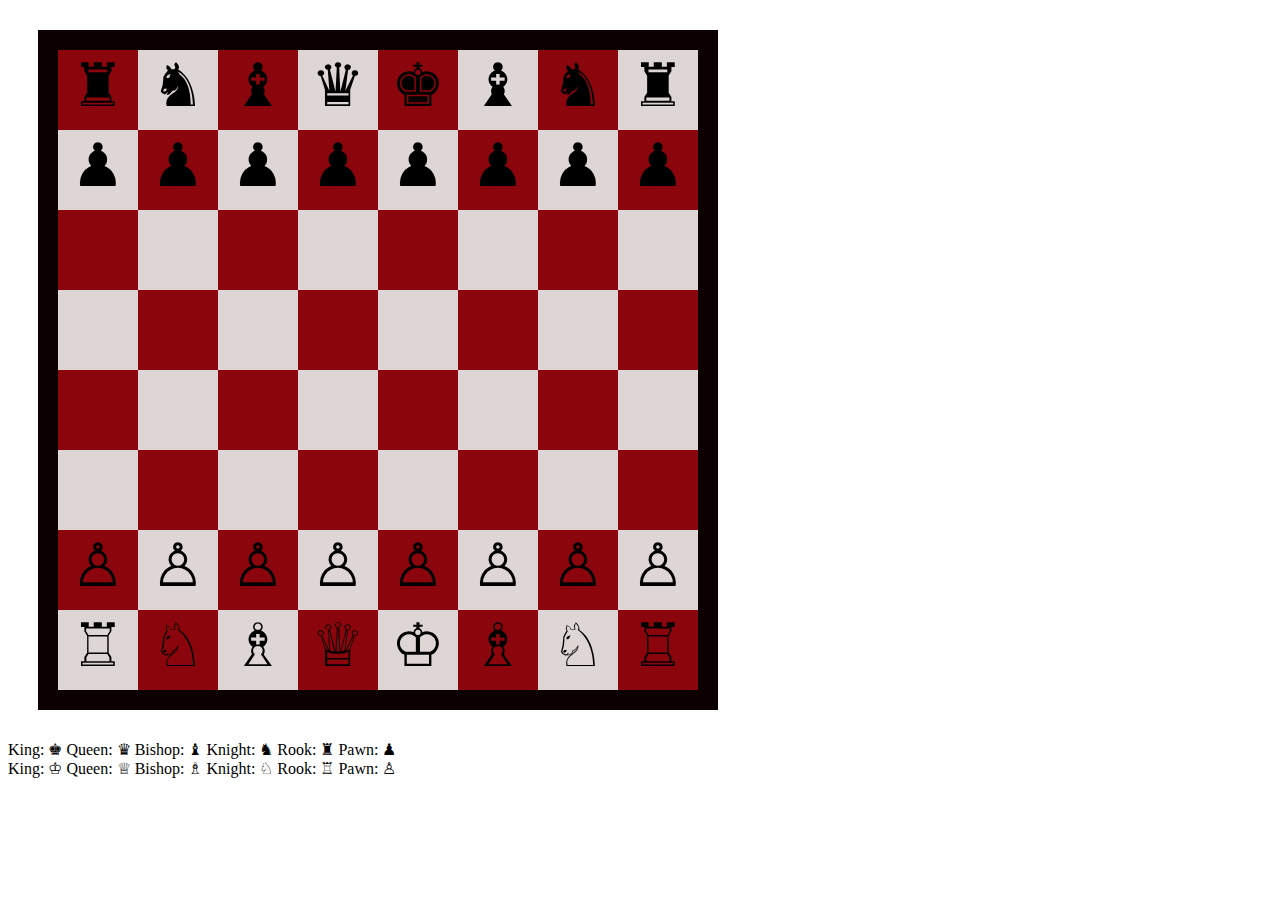
<file: 2222/chesssboard.html>
<!DOCTYPE html>
<!-- saved from url=(0048)http://127.0.0.1:5500/chessBoard/chessboard.html -->
<html lang="en"><head><meta http-equiv="Content-Type" content="text/html; charset=UTF-8">
    
    <meta http-equiv="X-UA-Compatible" content="IE=edge">
    <meta name="viewport" content="width=device-width, initial-scale=1.0">
    <link rel="stylesheet" href="./chesssboard_files/chessboard.css">
    <title>Document</title>
</head>
<body>
    <div class="border-spec"></div>
    <div class="chessboard"> 
      <span class="white">♜</span>
      <span class="black">♞</span>
      <span class="white">♝</span>
      <span class="black">♛</span>
      <span class="white">♚</span>
      <span class="black">♝</span>
      <span class="white">♞</span>
      <span class="black">♜</span>
    <!-- blackpawns -->
      <span class="black">♟</span>
      <span class="white">♟</span>
      <span class="black">♟</span>
      <span class="white">♟</span>
      <span class="black">♟</span>
      <span class="white">♟</span>
      <span class="black">♟</span>
      <span class="white">♟</span>
    <!-- empty -->
      <span class="white"></span>
      <span class="black"></span>
      <span class="white"></span>
      <span class="black"></span>
      <span class="white"></span>
      <span class="black"></span>
      <span class="white"></span>
      <span class="black"></span>
      <span class="black"></span>
      <span class="white"></span>
      <span class="black"></span>
      <span class="white"></span>
      <span class="black"></span>
      <span class="white"></span>
      <span class="black"></span>
      <span class="white"></span>
      <span class="white"></span>
      <span class="black"></span>
      <span class="white"></span>
      <span class="black"></span>
      <span class="white"></span>
      <span class="black"></span>
      <span class="white"></span>
      <span class="black"></span>
      <span class="black"></span>
      <span class="white"></span>
      <span class="black"></span>
      <span class="white"></span>
      <span class="black"></span>
      <span class="white"></span>
      <span class="black"></span>
      <span class="white"></span>
    <!-- white pawns -->
      <span class="white">♙</span>
      <span class="black">♙</span>
      <span class="white">♙</span>
      <span class="black">♙</span>
      <span class="white">♙</span>
      <span class="black">♙</span>
      <span class="white">♙</span>
      <span class="black">♙</span>
      <!-- whitepieces -->
      <span class="black">♖</span>
      <span class="white">♘</span>
      <span class="black">♗</span>
      <span class="white">♕</span>
      <span class="black">♔</span>
      <span class="white">♗</span>
      <span class="black">♘</span>
      <span class="white">♖</span>
    </div>
    <div>
        <!-- black pieces -->
        <span class="piece">King: ♚</span>
        <span class="piece">Queen: ♛</span>
        <span class="piece">Bishop: ♝</span>
        <span class="piece">Knight: ♞</span>
        <span class="piece">Rook: ♜</span>
        <span class="piece">Pawn: ♟</span>
      </div>   
      <div>
        <!-- white pieces -->
        <span class="piece">King: ♔</span>
        <span class="piece">Queen: ♕</span>
        <span class="piece">Bishop: ♗</span>
        <span class="piece">Knight: ♘</span>
        <span class="piece">Rook: ♖</span>
        <span class="piece">Pawn: ♙</span>
      </div>
   
<!-- Code injected by live-server -->
<script>
	// <![CDATA[  <-- For SVG support
	if ('WebSocket' in window) {
		(function () {
			function refreshCSS() {
				var sheets = [].slice.call(document.getElementsByTagName("link"));
				var head = document.getElementsByTagName("head")[0];
				for (var i = 0; i < sheets.length; ++i) {
					var elem = sheets[i];
					var parent = elem.parentElement || head;
					parent.removeChild(elem);
					var rel = elem.rel;
					if (elem.href && typeof rel != "string" || rel.length == 0 || rel.toLowerCase() == "stylesheet") {
						var url = elem.href.replace(/(&|\?)_cacheOverride=\d+/, '');
						elem.href = url + (url.indexOf('?') >= 0 ? '&' : '?') + '_cacheOverride=' + (new Date().valueOf());
					}
					parent.appendChild(elem);
				}
			}
			var protocol = window.location.protocol === 'http:' ? 'ws://' : 'wss://';
			var address = protocol + window.location.host + window.location.pathname + '/ws';
			var socket = new WebSocket(address);
			socket.onmessage = function (msg) {
				if (msg.data == 'reload') window.location.reload();
				else if (msg.data == 'refreshcss') refreshCSS();
			};
			if (sessionStorage && !sessionStorage.getItem('IsThisFirstTime_Log_From_LiveServer')) {
				console.log('Live reload enabled.');
				sessionStorage.setItem('IsThisFirstTime_Log_From_LiveServer', true);
			}
		})();
	}
	else {
		console.error('Upgrade your browser. This Browser is NOT supported WebSocket for Live-Reloading.');
	}
	// ]]>
</script>

</body></html>
</file>
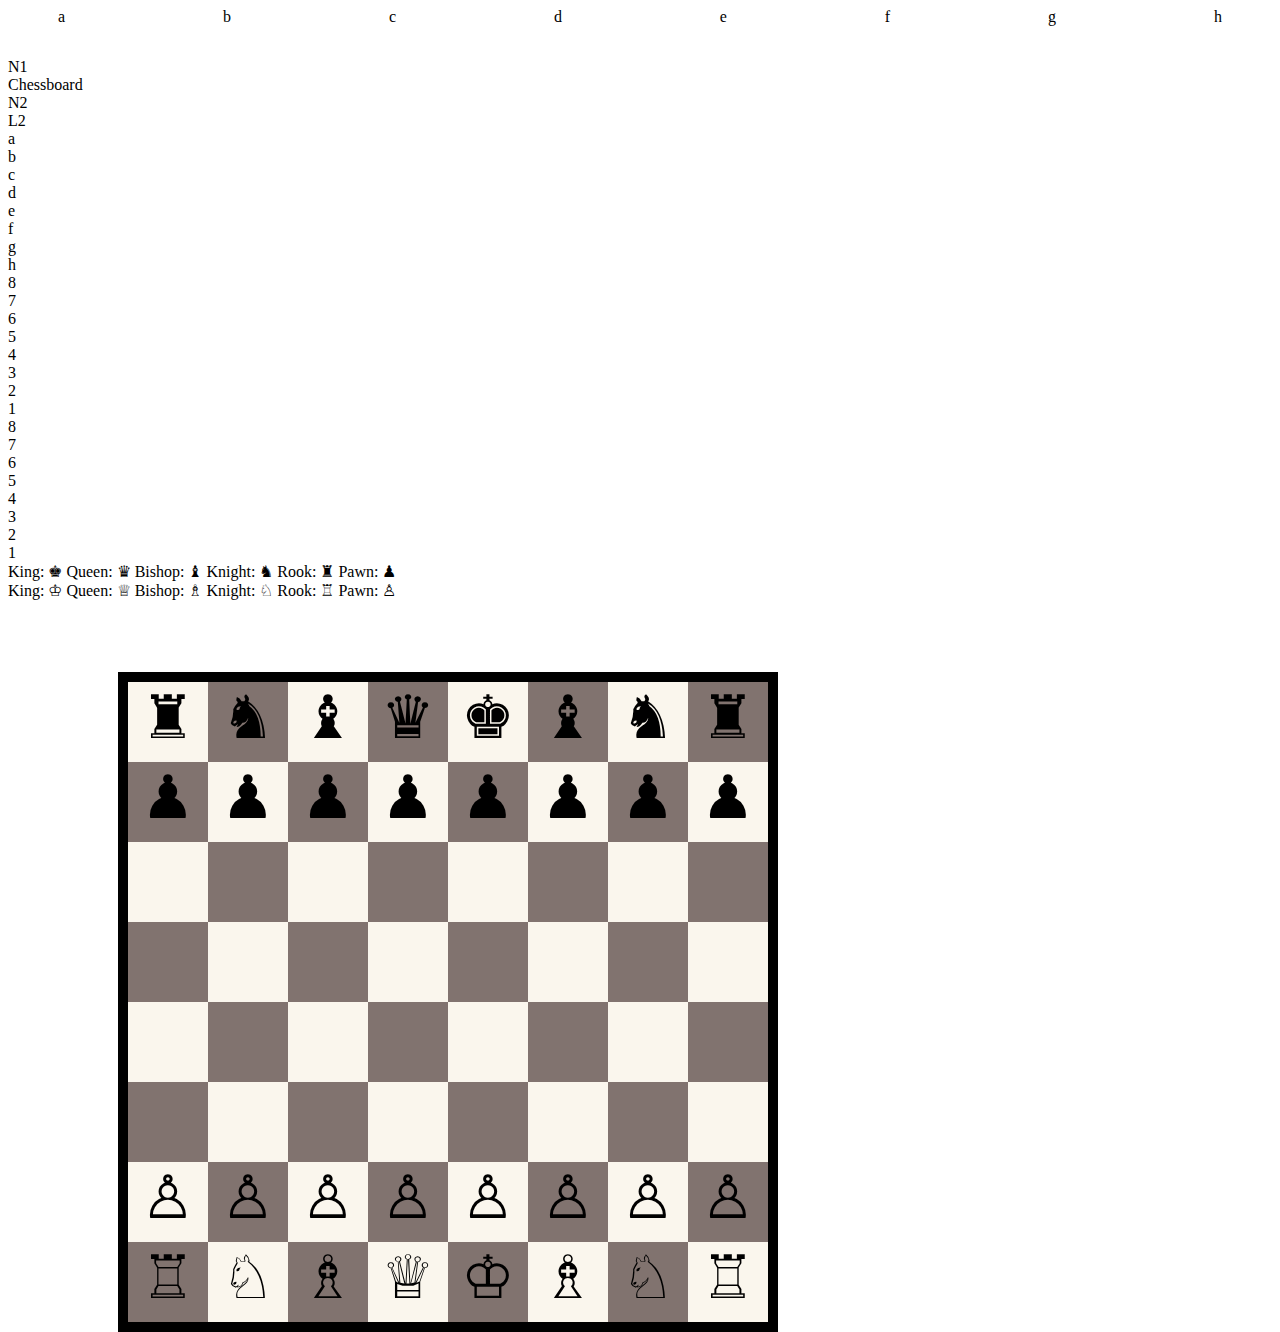
<file: chessBoard/chessboard.html>
<!DOCTYPE html>
<html lang="en">

<head>
  <meta charset="UTF-8">
  <meta http-equiv="X-UA-Compatible" content="IE=edge">
  <meta name="viewport" content="width=device-width, initial-scale=1.0">
  <link rel="stylesheet" href="chessboard.css">
  <title>Document</title>
</head>

<body>

  <div>
    <div class="L">
      <div class="letters">a</div>
      <div class="letters">b</div>
      <div class="letters">c</div>
      <div class="letters">d</div>
      <div class="letters">e</div>
      <div class="letters">f</div>
      <div class="letters">g</div>
      <div class="letters">h</div>
    </div><!-- flex, space-betweem. height: 50px; padding: 0px 50px; -->
    
    <div> <!-- flex -->
      <div>N1</div> <!-- width: 50px -->
      <div>Chessboard</div> <!-- 640 x 640 -->
      <div>N2</div> <!-- width: 50px -->
    </div>
    <div>L2</div> <!-- flex, space-between, height: 50px; padding: 0px 50px; -->
  </div>


  <div class="border-spec">
   

    <div class="L2">
      <div class="letters">a</div>
      <div class="letters">b</div>
      <div class="letters">c</div>
      <div class="letters">d</div>
      <div class="letters">e</div>
      <div class="letters">f</div>
      <div class="letters">g</div>
      <div class="letters">h</div>
    </div>

    <div class="N1">
      <div class="numbers">8</div>
      <div class="numbers">7</div>
      <div class="numbers">6</div>
      <div class="numbers">5</div>
      <div class="numbers">4</div>
      <div class="numbers">3</div>
      <div class="numbers">2</div>
      <div class="numbers">1</div>
    </div>
    <div class="N2">
      <div class="numbers">8</div>
      <div class="numbers">7</div>
      <div class="numbers">6</div>
      <div class="numbers">5</div>
      <div class="numbers">4</div>
      <div class="numbers">3</div>
      <div class="numbers">2</div>
      <div class="numbers">1</div>
    </div>
  </div>
  <div class="chessboard">
    <span class="white">&#9820;</span>
    <span class="black">&#9822;</span>
    <span class="white">&#9821;</span>
    <span class="black">&#9819;</span>
    <span class="white">&#9818;</span>
    <span class="black">&#9821;</span>
    <span class="white">&#9822;</span>
    <span class="black">&#9820;</span>
    <!-- blackpawns -->
    <span class="black">&#9823;</span>
    <span class="white">&#9823;</span>
    <span class="black">&#9823;</span>
    <span class="white">&#9823;</span>
    <span class="black">&#9823;</span>
    <span class="white">&#9823;</span>
    <span class="black">&#9823;</span>
    <span class="white">&#9823;</span>
    <!-- empty -->
    <span class="white"></span>
    <span class="black"></span>
    <span class="white"></span>
    <span class="black"></span>
    <span class="white"></span>
    <span class="black"></span>
    <span class="white"></span>
    <span class="black"></span>
    <span class="black"></span>
    <span class="white"></span>
    <span class="black"></span>
    <span class="white"></span>
    <span class="black"></span>
    <span class="white"></span>
    <span class="black"></span>
    <span class="white"></span>
    <span class="white"></span>
    <span class="black"></span>
    <span class="white"></span>
    <span class="black"></span>
    <span class="white"></span>
    <span class="black"></span>
    <span class="white"></span>
    <span class="black"></span>
    <span class="black"></span>
    <span class="white"></span>
    <span class="black"></span>
    <span class="white"></span>
    <span class="black"></span>
    <span class="white"></span>
    <span class="black"></span>
    <span class="white"></span>
    <!-- white pawns -->
    <span class="white">&#9817;</span>
    <span class="black">&#9817;</span>
    <span class="white">&#9817;</span>
    <span class="black">&#9817;</span>
    <span class="white">&#9817;</span>
    <span class="black">&#9817;</span>
    <span class="white">&#9817;</span>
    <span class="black">&#9817;</span>
    <!-- whitepieces -->
    <span class="black">&#9814;</span>
    <span class="white">&#9816;</span>
    <span class="black">&#9815;</span>
    <span class="white">&#9813;</span>
    <span class="black">&#9812;</span>
    <span class="white">&#9815;</span>
    <span class="black">&#9816;</span>
    <span class="white">&#9814;</span>
  </div>

  <div>
    <!-- black pieces -->
    <span class="piece">King: &#9818;</span>
    <span class="piece">Queen: &#9819;</span>
    <span class="piece">Bishop: &#9821;</span>
    <span class="piece">Knight: &#9822;</span>
    <span class="piece">Rook: &#9820;</span>
    <span class="piece">Pawn: &#9823;</span>
  </div>
  <div>
    <!-- white pieces -->
    <span class="piece">King: &#9812;</span>
    <span class="piece">Queen: &#9813;</span>
    <span class="piece">Bishop: &#9815;</span>
    <span class="piece">Knight: &#9816;</span>
    <span class="piece">Rook: &#9814;</span>
    <span class="piece">Pawn: &#9817;</span>
  </div>


</body>

</html>
</file>
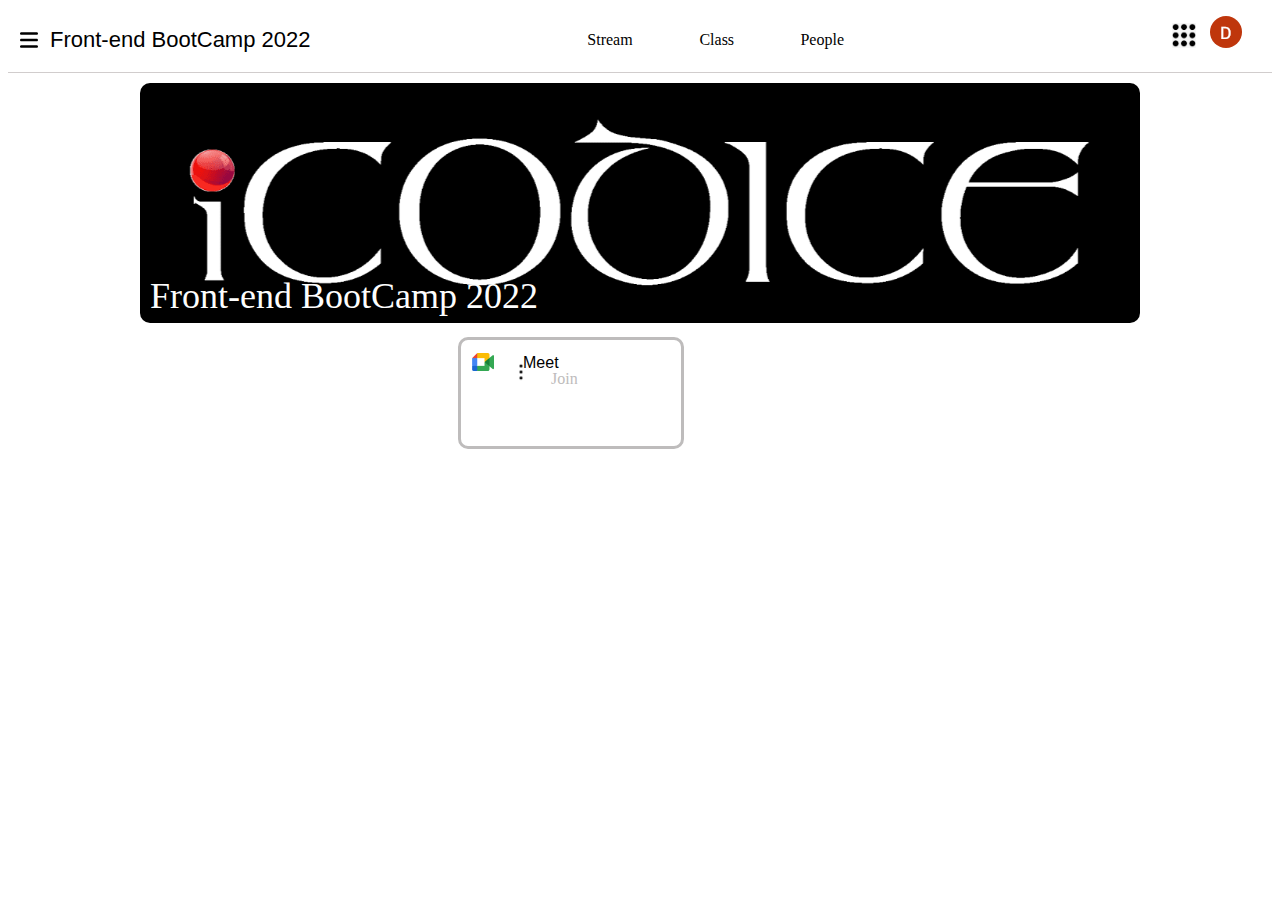
<file: webpage/webpage.html>
<!DOCTYPE html>
<html lang="en">
<head>
    <meta charset="UTF-8">
    <meta http-equiv="X-UA-Compatible" content="IE=edge">
    <meta name="viewport" content="width=device-width, initial-scale=1.0">
    <link rel="stylesheet" href="webpage.css">
    <title>Document</title>
</head>
<body>
    <div class="mainMenuBar">
        <div class="leftbar">
            <img class="menuicon" src="/webpage/bars.svg">
            <div class="firstmenu"> Front-end BootCamp 2022</div>
        </div>

        <div class="middlebar">
            <div class="middlemenu1">Stream</div>
            <div class="middlemenu2">Class</div>
            <div class="middlemenu3">People</div>
        </div>

        <div class="rightbar">
            <img class="doticon" src="/webpage/9dot.png">
            <img class="usericon" src="/webpage/usericon.png">
        </div>

    </div>   

        
    <div class="icodicepic">
        <span class="intext">Front-end BootCamp 2022</span>
        <img class="icodice" src="/webpage/iCodice_logo-white.png">
    </div>

    
    <div class="meetingbox">
        <img class="meeticon" src="/webpage/meetlogo.png">
        <span class="meet">Meet</span>
        <img class="dots" src="/webpage/3dot.png">
        <span class="joinbutton">Join</span> 

    


    </div>


    

</body>
</html>
</file>
<file: 2222/chesssboard_files/chessboard.css>
.chessboard {
    border: 20px rgb(12, 0, 0);
    border-style: solid;
    width: 640px;
    height: 640px;
    margin: 30px;
    align-items: center;
    
    
    
}
.black {
    background-color: rgba(63, 19, 7, 0.171);
    float: left;
    width: 80px;
    height: 80px;
    font-size: 60px;
    vertical-align:middle;
    text-align:center;
    
    
    
}
.white {
    background-color: rgb(139, 5, 12);
    float: left;
    width: 80px;
    height: 80px;
    font-size:60px;
    vertical-align:middle;
    text-align:center;
    
    
   

    
}
</file>
<file: chessBoard/chessboard.css>
.chessboard {
    border: 10px rgb(0, 0, 0);
    border-style: solid;
    width: 640px;
    height: 640px;
    margin: 110px;
    align-items: flex-end;
    position: absolute;
    
    
    
}
.black {
    background-color: rgb(129, 115, 111);
    float: left;
    width: 80px;
    height: 80px;
    font-size: 60px;
    vertical-align:middle;
    text-align:center;
    
   
    
}
.white {
    background-color: rgb(250, 246, 237);
    float: left;
    width: 80px;
    height: 80px;
    font-size:60px;
    vertical-align:middle;
    text-align:center;
   

}
.L {
    height: 50px;
    display: flex;
    padding: 0px 50px;
    justify-content: space-between;
}












































/* }
.border-spec {
    border: 10px solid black;
    width: 700px;
    height: 700px;
    margin: 80px;
    align-items: center;
    position: absolute;
}
.pieces {
    border: 20px solid black;
    

}
.letters{
    border: 10px;
    width: 80px;
    font-size: 20px;
}
.L {
    display: flex;
    margin-left: 60px;
    
}
.L2{
    display: flex;
    margin-top: 655px;
    margin-left: 60px;
}
.numbers{
    border: 10px;
    height: 60px;
    font-size: 20px;
}
.N1{
    border: 10px;
    
}
.N2{} */
</file>
<file: webpage/webpage.css>
.mainMenuBar {
    align-items:center;
    flex-direction: row;
    display: flex;
    justify-content:space-between;
    border-bottom: 1px;
    height: 64px;
    border-bottom: 1px solid rgb(209, 205, 205);

}
.leftbar{
    display: flex;
}
.menuicon {
    width: 18px;
    margin-right: 12px;
    margin-left: 12px;
}
.firstmenu{
    display: flex;
    width: 265px;
    height: 28px;
    flex-direction: column;
    justify-content: center;
    font-size: 22px;
    font-family: sans-serif ;
    font-weight: 400; 
    
}
.middlebar{
    display: flex;
    text-align:center;
    
    width: 307px;

}
.middlemenu1{
    
    justify-content: center;
    text-align: center;
    
    padding-bottom: 0px;
    padding-right: 24px;
    box-sizing: border-box;
    width: 96px;
   

}
.middlemenu2{
    justify-content: center;
    text-align: center;
    
    padding-bottom: 0px;
    padding-right: 24px;
    width: 117.5px;
    box-sizing: border-box;
    
}
.middlemenu3{
    justify-content: center;
    text-align: center;
    box-sizing: border-box;
    padding-bottom: 0px;
    padding-right: 24px;
    width: 93.5px;
}
.rightbar{
    margin-top: 57px 4px;
    width: 96px;
    height: 48px;
    padding-left: 32px;
    padding-right: 4px;
}
.doticon{
    width: 24px;
    padding-right: 10px;

}
.usericon{
    border-radius: 50%;
    
}
.icodicepic {
    margin-top: 10px;
    position: relative;
    text-align: center;

}

.intext{
    color: rgb(253, 253, 253);
    position: absolute;
    bottom: 0px;
    font-size: 36px;
    margin: 10px;
    
}
.icodice{
   background-color: black;
   border-radius: 10px;
   height: 240px;
   width: 1000px;
}
.meetingbox{
    border-style:solid;
    width: 220px;
    margin-left: 450px;
    margin-top: 10px;
    height: 106px;
    border-radius: 10px;
    color: rgb(190, 188, 188);
}
.meeticon{
    width: 24px;
    height: 24px;
    margin:10px;

}
.meet{
    position: absolute;
    margin-top: 14px;
    margin-left: 14px;
    font-family: sans-serif;
    color: black;

}
.dots{
    width: 24px;
    height: 24px;
    align-self: flex-end;
    margin-right: 14px;
}
</file>
